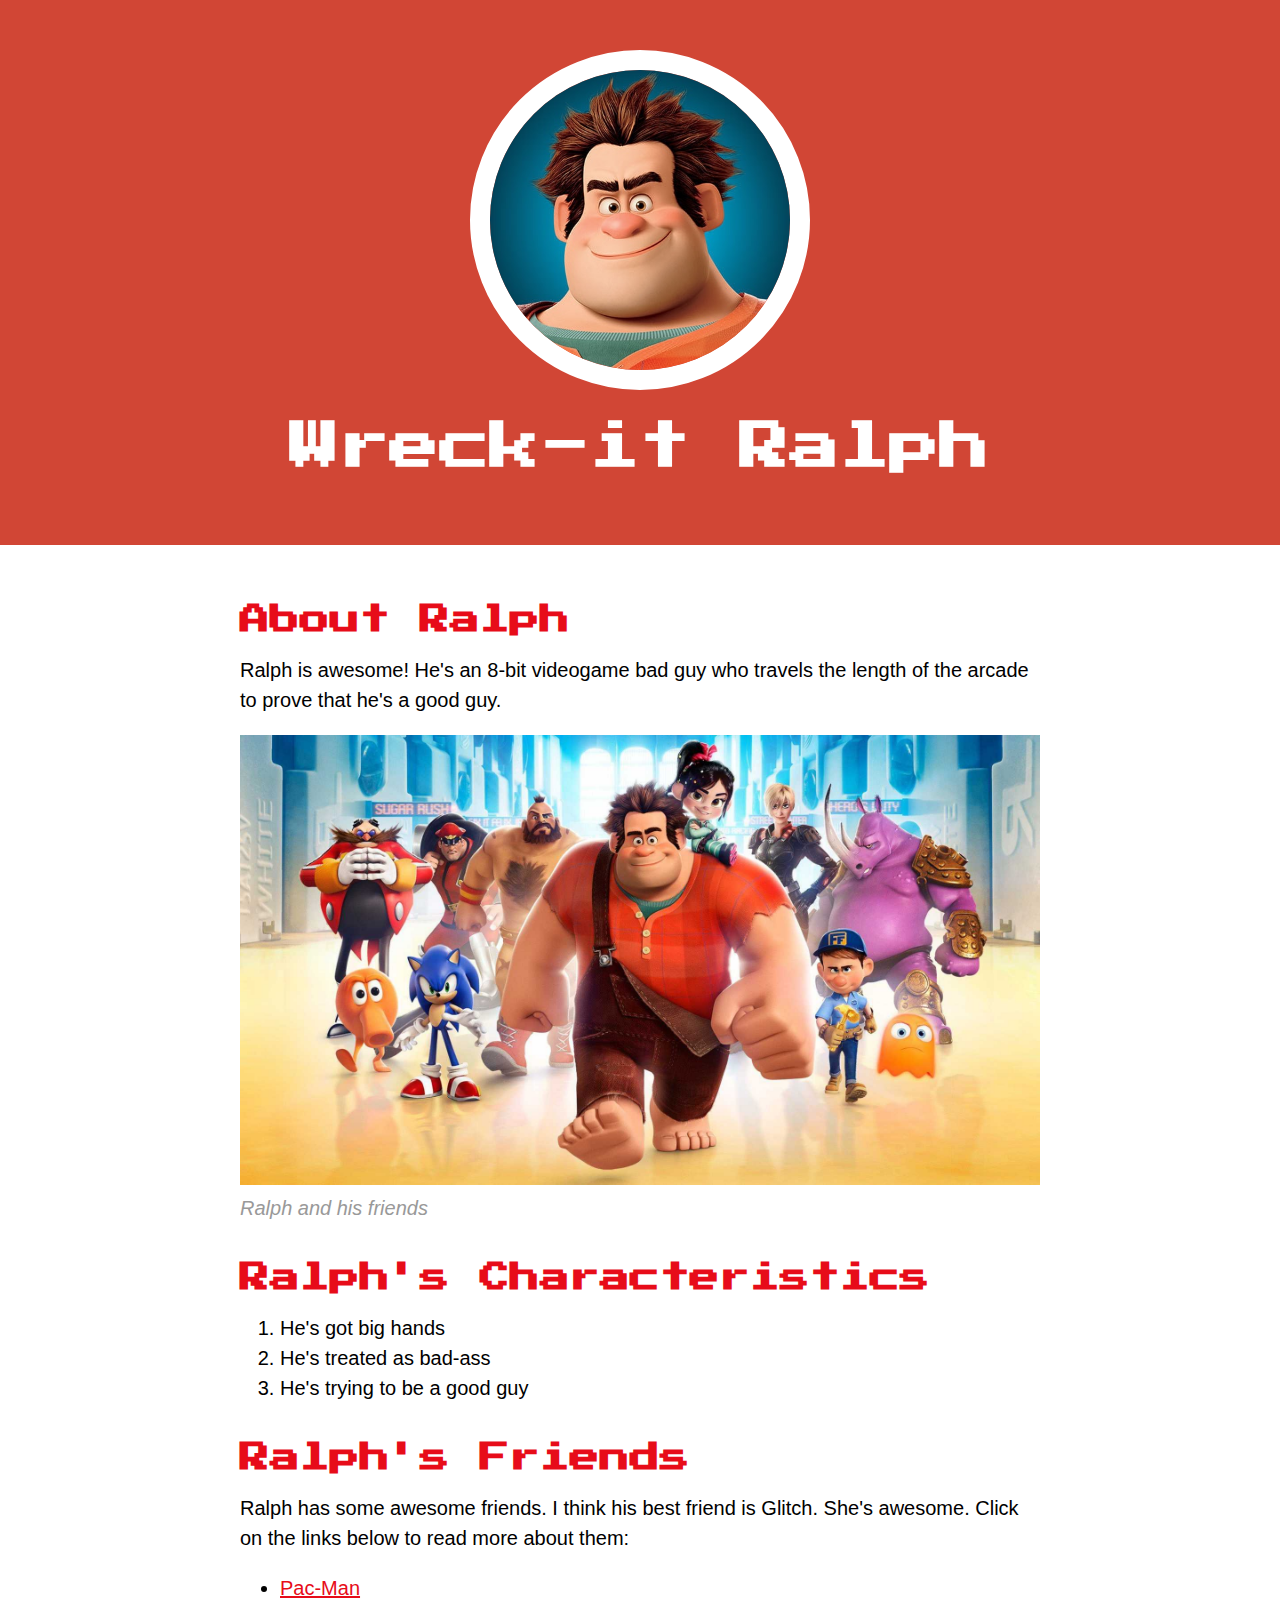
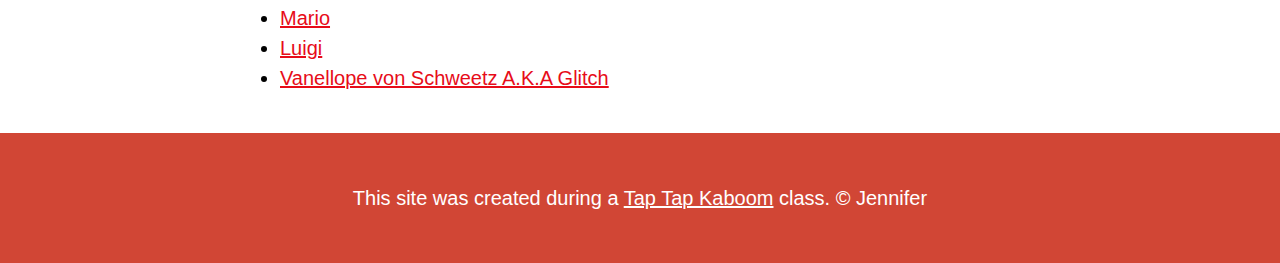
<file: index.html>
<!DOCTYPE html>
<html>
<head>
	<title>Wreck-it Ralph</title>
	<link rel="icon" href="img/ralph-glitch.jpeg">
	<link href="https://fonts.googleapis.com/css2?family=Press+Start+2P&display=swap" rel="stylesheet">
	<link rel="stylesheet" type="text/css" href="css/hero.css">
</head>
<body>
	<!-- header element -->
	<header>
		<img src="img/ralph-avatar.jpeg">
		<h1>Wreck-it Ralph</h1>
	</header>

	<!-- main element  -->
	<main>
		<h2>About Ralph</h2>
		<p>Ralph is awesome! He's an 8-bit videogame bad guy who travels the length of the arcade to prove that he's a good guy.</p>
		<img src="img/ralph-big.jpeg">
		<p class="caption">Ralph and his friends</p>

		<!-- Characteristics -->
		<h2>Ralph's Characteristics</h2>
		<ol>
			<li>He's got big hands</li>
			<li>He's treated as bad-ass</li>
			<li>He's trying to be a good guy</li>
		</ol>

		<!-- Friends -->
		<h2>Ralph's Friends</h2>
		<p>Ralph has some awesome friends. I think his best friend is Glitch. She's awesome. Click on the links below to read more about them:</p>
		<ul>
			<li><a target="_blank" href="https://en.wikipedia.org/wiki/Pac-Man">Pac-Man</a></li>
			<li><a target="_blank" href="https://en.wikipedia.org/wiki/Mario">Mario</a></li>
			<li><a target="_blank" href="https://en.wikipedia.org/wiki/Luigi">Luigi</a></li>
			<li><a target="_blank" href="https://disney.fandom.com/wiki/Vanellope_von_Schweetz">Vanellope von Schweetz A.K.A Glitch</a></li>
		</ul>
	</main>

	<!-- Footer element -->
	<footer>
		<p>This site was created during a <a target="_blank" href="https://taptapkaboom.com">Tap Tap Kaboom</a> class. &copy; Jennifer</p>
	</footer>
</body>
</html>
</file>
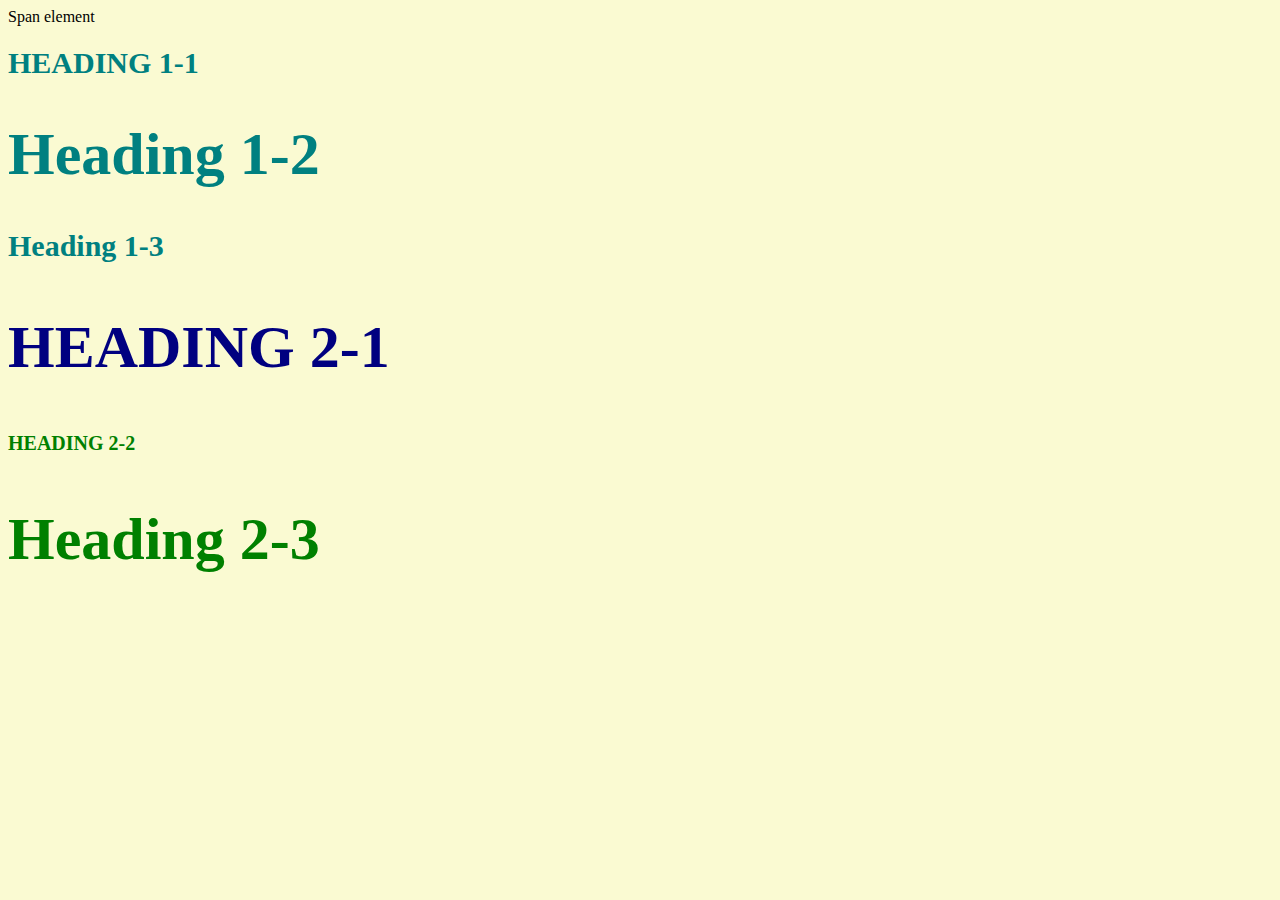
<file: style-test.html>
<!DOCTYPE html>
<html>
<head>
	<title>Style test</title>
<link rel="stylesheet" type="text/css" href="css/test.css">	
</head>
<body>
<span>Span element</span>
<h1 class="uppercase">Heading 1-1</h1>
<h1 class="big">Heading 1-2</h1>
<h1>Heading 1-3</h1>
<h2 class="big uppercase">Heading 2-1</h2>
<h2 class="uppercase">Heading 2-2</h2>
<h2 class="big">Heading 2-3</h2>

</body>
</html>
</file>
<file: css/hero.css>
body{
	margin: 0;
	font-family: Helvetica, arial, sans-serif;
	font-size: 20px;
	line-height: 30px;
}

header{
	background-color: #d14635;
	text-align: center;
	padding-top: 50px;
	padding-bottom: 50px;
}

h1, h2{
	font-family: 'Press Start 2P', cursive;
}

header h1{
	color: white;
	font-size: 50px;
}

header img{
	border-radius: 170px;
	width: 300px;
	border: 20px solid white;
}

main{
	max-width: 800px;
	margin: 0 auto;
	padding: 20px;
}

main img{
	max-width: 100%;
}

h2{
	font-size: 30px;
	color: #e70c19;
	margin: 40px 0 10px;
}

a{
	color: #e70c19;
}
a:hover{
	color: white;
	background-color: #483a94;
}

footer{
	background-color: #d14635;
	text-align: center;
	color: white;
	padding: 50px
}

footer p{
	margin: 0;
}

footer a{
	color: white;
}
footer a:hover{
	opacity: .5;
	background-color: transparent;
}

p.caption{
	color: #999999;
	font-style: italic;
	margin-top: 0;
}
</file>
<file: css/test.css>
body{
	background-color:  lightgoldenrodyellow;
}
h1{
	font-size: 30px;
	color: teal;
}

h2{
	color: red;
	font-size: 20px;
}

h2{
	color: green;
}

.big{
	font-size: 60px;
}

.uppercase{
	text-transform:  uppercase;
}

.big.uppercase{
	color: navy;
}

h1 span{
	color: violet;
}
</file>
